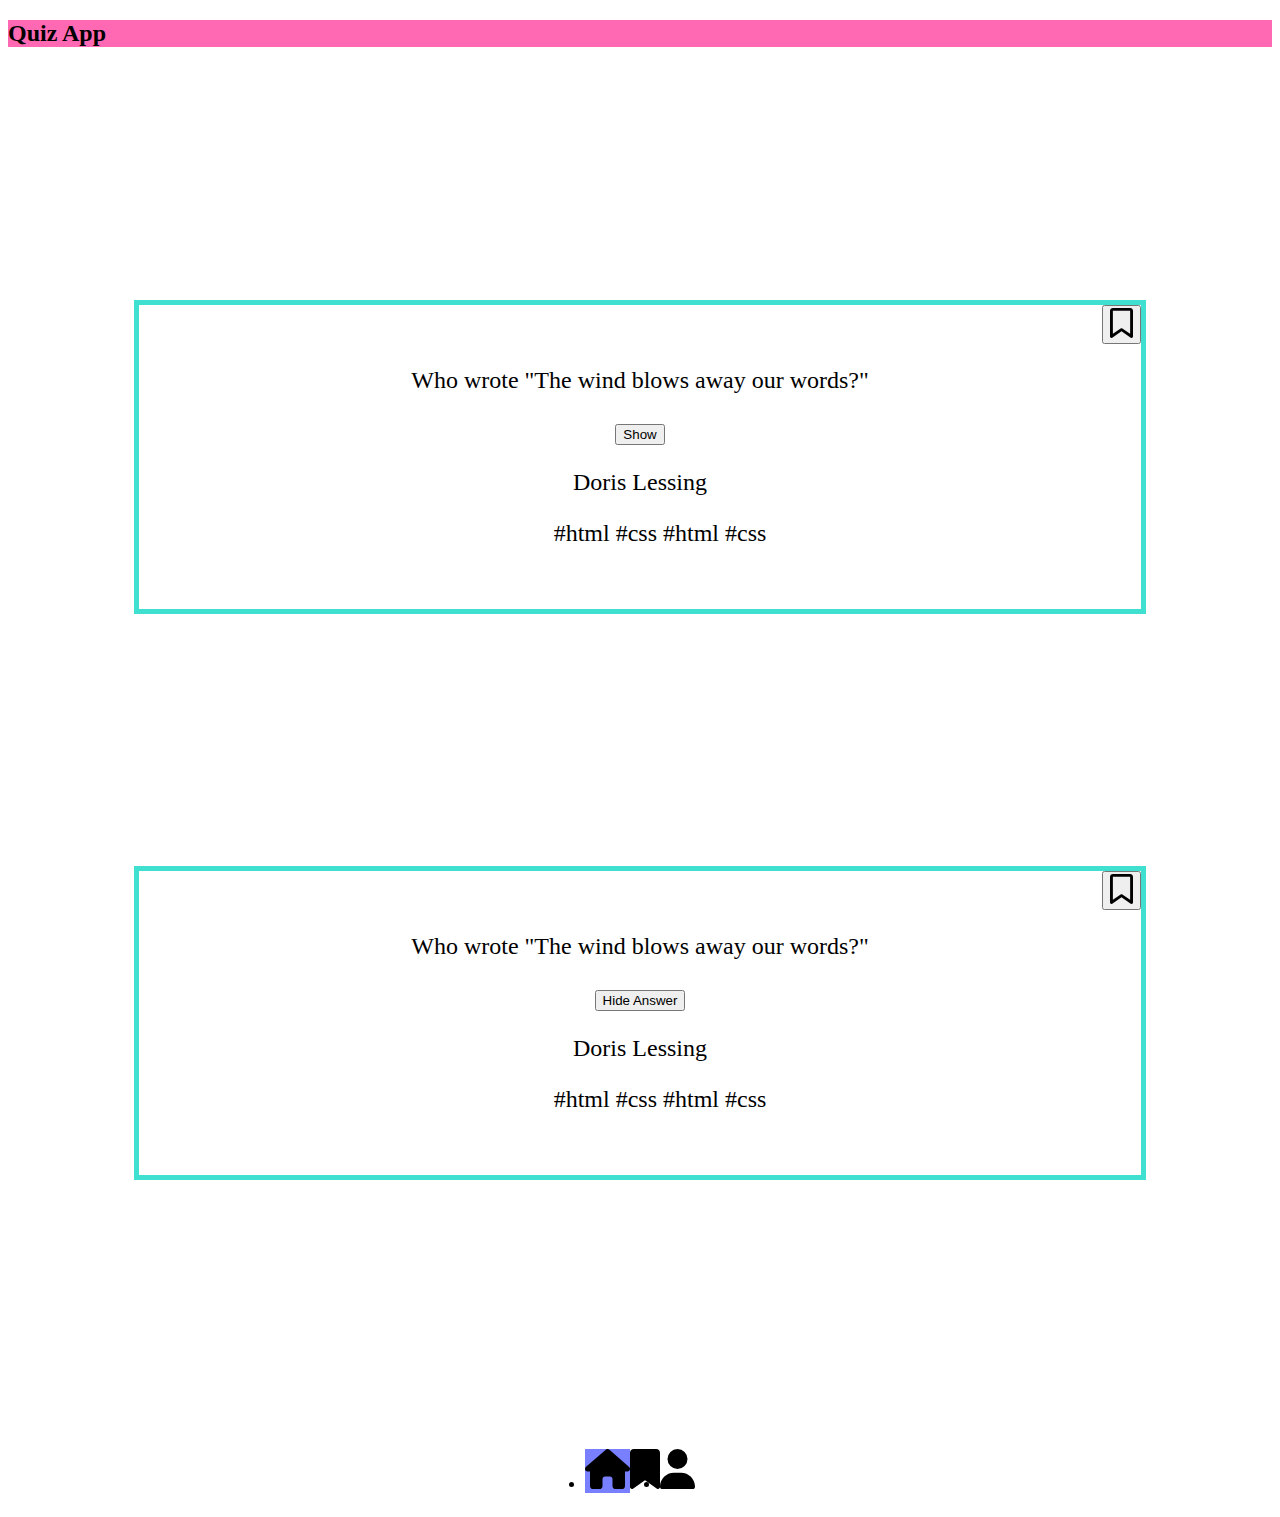
<file: index.html>
<!DOCTYPE html>
<html lang="en">
  <head>
    <meta charset="UTF-8" />
    <meta name="viewport" content="width=device-width, initial-scale=1.0" />
    <title>Recap Project I: Quiz App - Layout</title>
    <link rel="stylesheet" href="style.css" />
  </head>
  <body>
    <header class="header">
      <h2>Quiz App</h2>
    </header>
    <section class="cards">
      <p>Who wrote "The wind blows away our words?"</p>
      <button class="button">Show</button>
      <p data-js="asnwer-box" class="answer hidden">Doris Lessing</p>
      <ul>
        <li class="taglist">#html</li>
        <li class="taglist">#css</li>
        <li class="taglist">#html</li>
        <li class="taglist">#css</li>
      </ul>
      <button type="button" class="bookmark">
        <img
          src="imgs/bookmark-regular.svg"
          alt="bookmark-symbol"
          height="30"
        />
      </button>
    </section>
    <section class="cards">
      <p>Who wrote "The wind blows away our words?"</p>
      <button class="button">Hide Answer</button>
      <p data-js="asnwer-box" class="answer hidden">Doris Lessing</p>
      <ul>
        <li class="taglist">#html</li>
        <li class="taglist">#css</li>
        <li class="taglist">#html</li>
        <li class="taglist">#css</li>
      </ul>
      <button type="button" class="bookmark">
        <img
          src="imgs/bookmark-regular.svg"
          alt="bookmark-symbol"
          height="30"
        />
      </button>
    </section>
    <footer class="flex">
      <nav class="flex">
        <ul class="flex-spcbtwn">
          <li class="active-page">
            <a href="index.html"
              ><img
                class="icons"
                src="imgs/house-solid(2).svg"
                alt="home"
                height="40"
            /></a>
          </li>
          <li>
            <a href="bookmark.html"
              ><img
                class="icons"
                src="imgs/bookmark-solid.svg"
                alt="bookmark"
                height="40"
            /></a>
          </li>
          <li>
            <a href="profile.html"
              ><img
                class="icons"
                src="imgs/user-solid.svg"
                alt="profile"
                height="40"
                style="color: #7980ff"
            /></a>
          </li>
        </ul>
      </nav>
    </footer>
  </body>
</html>
</file>
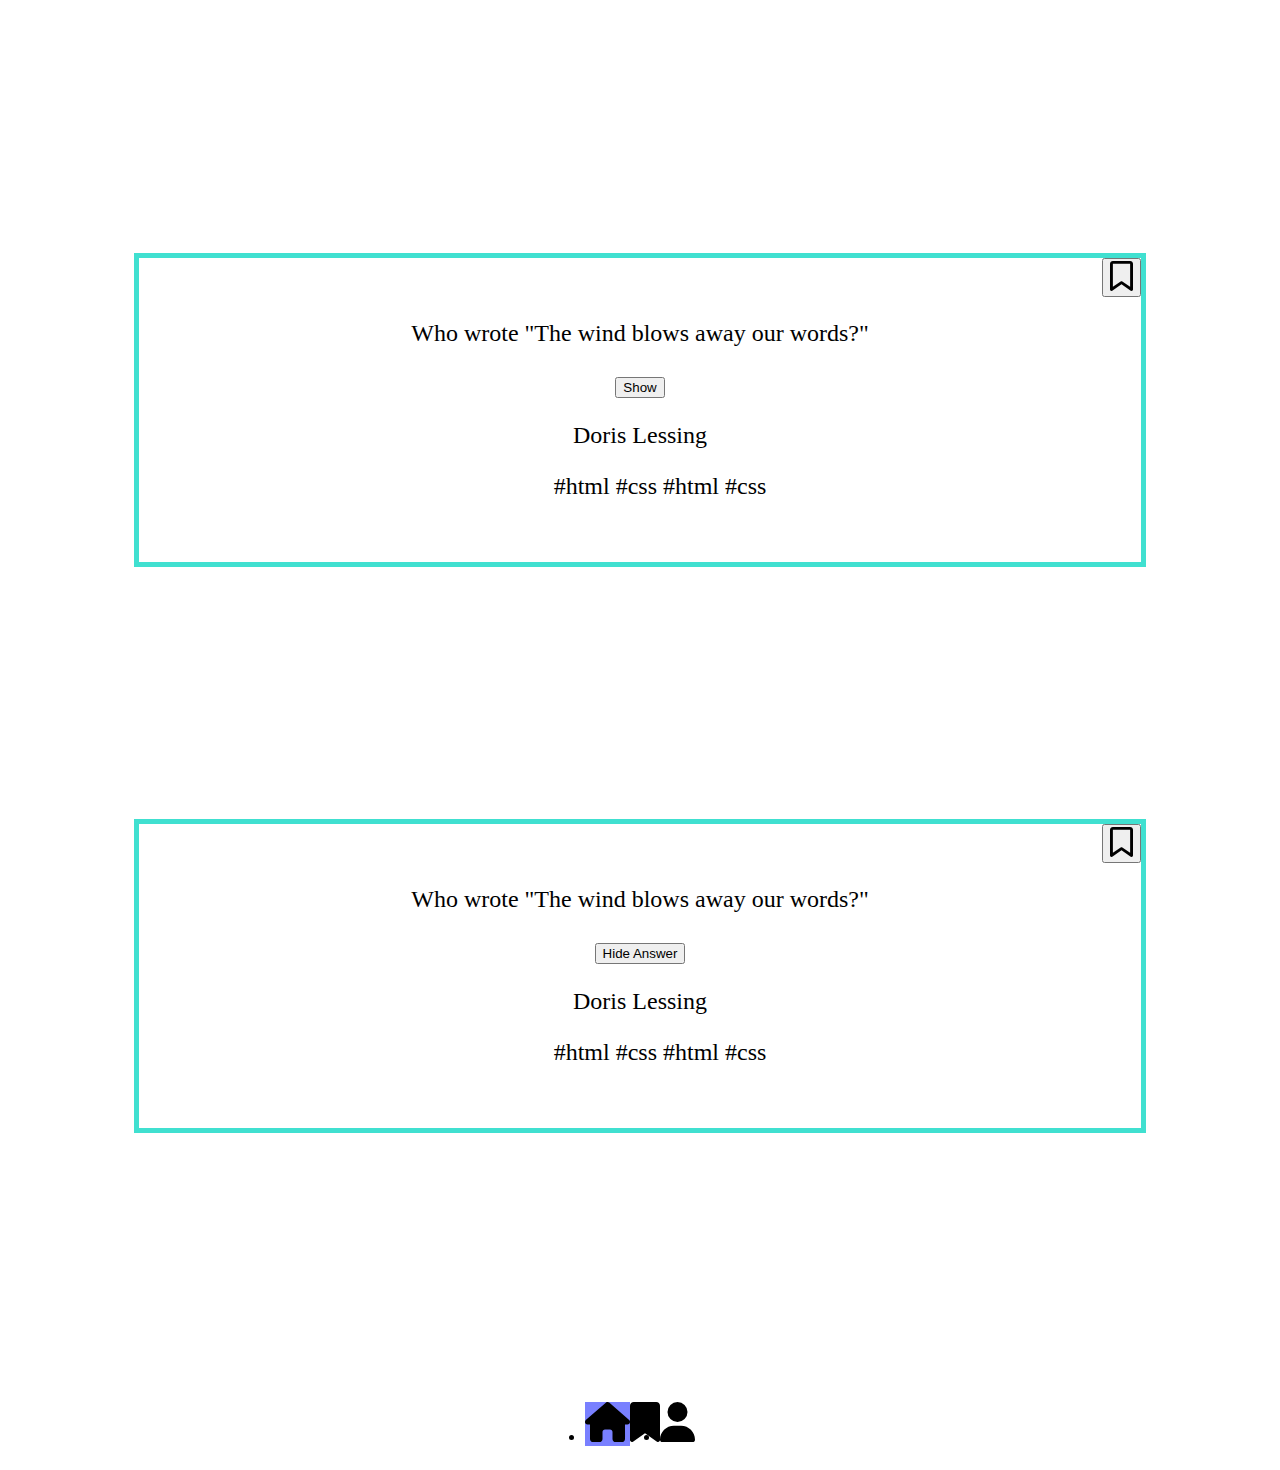
<file: bookmark.html>
<!DOCTYPE html>
<html lang="en">
  <head>
    <meta charset="UTF-8" />
    <meta name="viewport" content="width=device-width, initial-scale=1.0" />
    <title>Bookmark</title>
    <link rel="stylesheet" href="style.css" />
  </head>
  <body>
    <section class="cards">
      <p>Who wrote "The wind blows away our words?"</p>
      <button class="button">Show</button>
      <p data-js="asnwer-box" class="answer hidden">Doris Lessing</p>
      <ul>
        <li class="taglist">#html</li>
        <li class="taglist">#css</li>
        <li class="taglist">#html</li>
        <li class="taglist">#css</li>
      </ul>
      <button type="button" class="bookmark">
        <img
          src="imgs/bookmark-regular.svg"
          alt="bookmark-symbol"
          height="30"
        />
      </button>
    </section>
    <section class="cards">
      <p>Who wrote "The wind blows away our words?"</p>
      <button class="button">Hide Answer</button>
      <p data-js="asnwer-box" class="answer hidden">Doris Lessing</p>
      <ul>
        <li class="taglist">#html</li>
        <li class="taglist">#css</li>
        <li class="taglist">#html</li>
        <li class="taglist">#css</li>
      </ul>
      <button type="button" class="bookmark">
        <img
          src="imgs/bookmark-regular.svg"
          alt="bookmark-symbol"
          height="30"
        />
      </button>
    </section>
    <footer class="flex">
      <nav class="flex">
        <ul class="flex-spcbtwn">
          <li class="active-page">
            <a href="index.html"
              ><img
                class="icons"
                src="imgs/house-solid(2).svg"
                alt="home"
                height="40"
            /></a>
          </li>
          <li>
            <a href="bookmark.html"
              ><img
                class="icons"
                src="imgs/bookmark-solid.svg"
                alt="bookmark"
                height="40"
            /></a>
          </li>
          <li>
            <a href="profile.html"
              ><img
                class="icons"
                src="imgs/user-solid.svg"
                alt="profile"
                height="40"
                style="color: #7980ff"
            /></a>
          </li>
        </ul>
      </nav>
    </footer>
  </body>
</html>
</file>
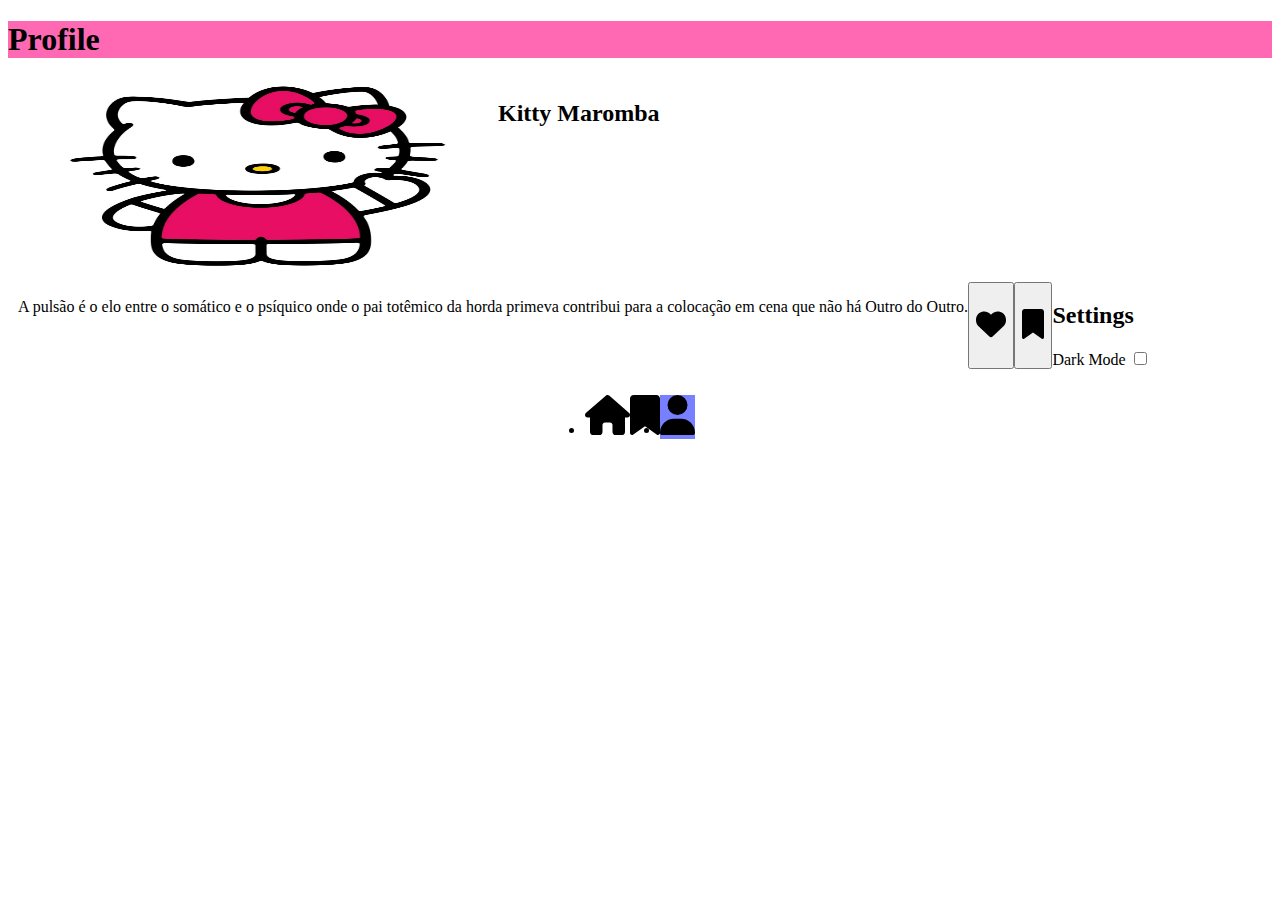
<file: profile.html>
<!DOCTYPE html>
<html lang="en">
  <head>
    <meta charset="UTF-8" />
    <meta name="viewport" content="width=device-width, initial-scale=1.0" />
    <title>Quiz App</title>
    <link rel="stylesheet" href="style.css" />
  </head>
  <body>
    <header>
      <h1>Profile</h1>
    </header>
    <main>
      <section class="profile">
        <img
          class="profile-image"
          src="imgs/Hello_Kitty.webp"
          alt="Profile Picture"
        />
        <h2>Kitty Maromba</h2>
      </section>
      <section class="profile">
        <p class="profile-text">
          A pulsão é o elo entre o somático e o psíquico onde o pai totêmico da
          horda primeva contribui para a colocação em cena que não há Outro do
          Outro.
        </p>
        <button type="button" class="likes">
          <img
            class="likesbtn"
            src="imgs/heart-solid.svg"
            alt="like-symbol"
            height="30"
          />
        </button>
        <button type="button" class="bookmark-number">
          <img
            src="imgs/bookmark-solid.svg"
            alt="bookmark-symbol"
            height="30"
          />
        </button>
        <article class="settings">
          <h2>Settings</h2>
          <label class="darkmode">Dark Mode <input type="checkbox" /></label>
        </article>
      </section>
    </main>
    <footer class="flex">
      <nav class="flex">
        <ul class="flex-spcbtwn">
          <li>
            <a href="index.html"
              ><img
                class="icons"
                src="imgs/house-solid(2).svg"
                alt="home"
                height="40"
            /></a>
          </li>
          <li>
            <a href="bookmark.html"
              ><img
                class="icons"
                src="imgs/bookmark-solid.svg"
                alt="bookmark"
                height="40"
            /></a>
          </li>
          <li class="active-page">
            <a href="profile.html"
              ><img
                class="icons"
                src="imgs/user-solid.svg"
                alt="profile"
                height="40"
                style="color: #7980ff"
            /></a>
          </li>
        </ul>
      </nav>
    </footer>
  </body>
</html>
</file>
<file: style.css>
header {
  background-color: hotpink;
}

.bookmark {
  position: absolute;
  top: 0;
  right: 0;
}

.cards {
  margin: 20% 10%;
  border: 5px solid turquoise;
  font-size: 1.5rem;
  padding: 3% 10%;
  text-align: center;
  position: relative;
}

.taglist {
  display: inline;
  justify-content: space-around;
  flex-direction: row;
}

.flex {
  display: flex;
  justify-content: center;
  align-items: center;
  padding: 0;
}

.flex-spcbtwn {
  display: flex;
  justify-content: space-between;
  align-items: center;
  padding: 0;
}

.active-page {
  background-color: #7980ff;
}

.profile {
  display: flex;
  margin: 10px;
}

.profile-image {
  max-width: 80vw;
  width: 30rem;
  height: 12rem;
  display: flex;
  justify-content: space-between;
  align-items: flex-start;
}
</file>
